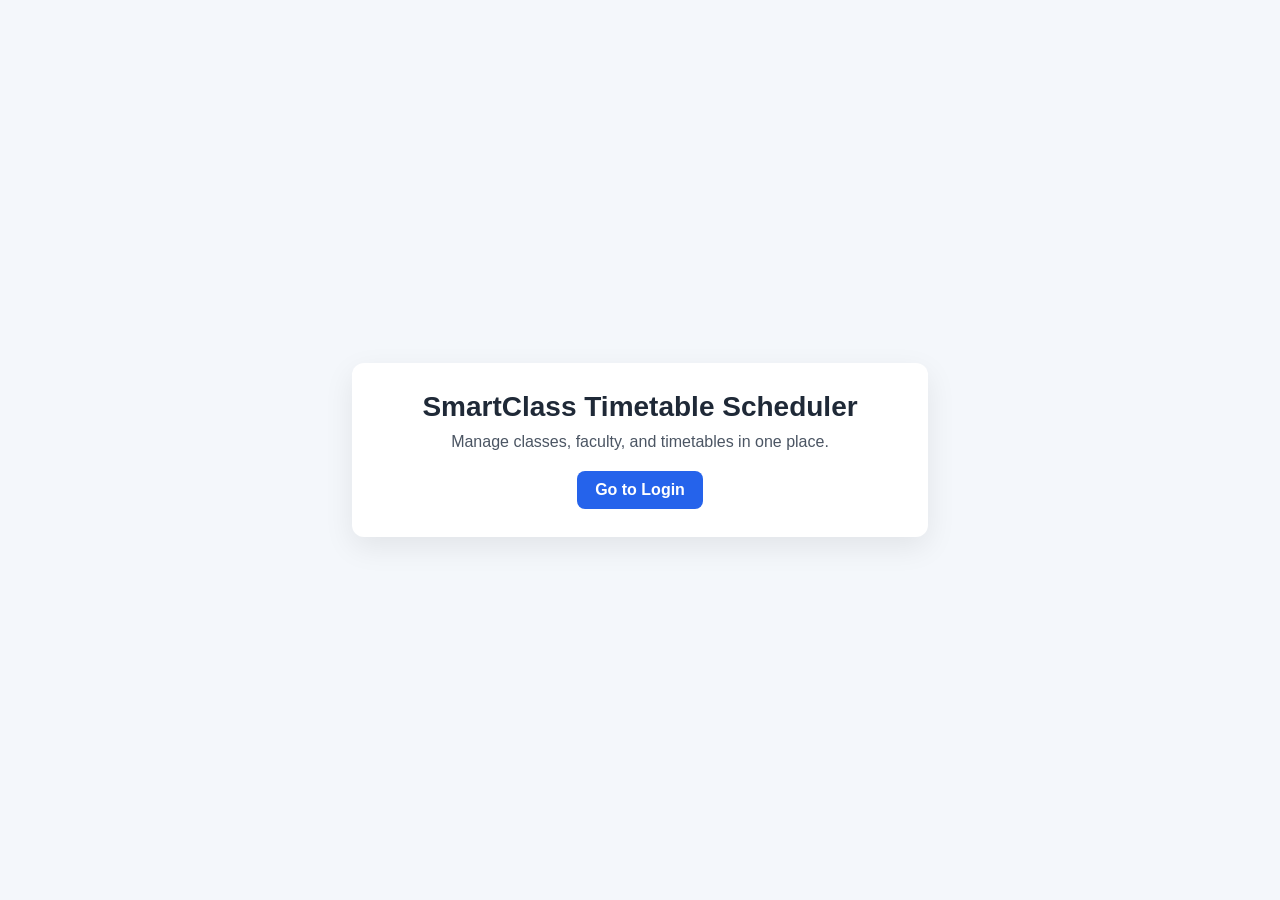
<file: smartclass/index.html>
<!DOCTYPE html>
<html lang="en">
<head>
  <meta charset="UTF-8" />
  <meta name="viewport" content="width=device-width, initial-scale=1.0" />
  <title>SmartClass</title>
  <style>
    body {
      margin: 0;
      font-family: Arial, sans-serif;
      min-height: 100vh;
      display: grid;
      place-items: center;
      background: #f4f7fb;
      color: #1f2937;
    }
    .card {
      width: min(92vw, 520px);
      background: #ffffff;
      border-radius: 12px;
      padding: 28px;
      box-shadow: 0 10px 30px rgba(0, 0, 0, 0.08);
      text-align: center;
    }
    h1 {
      margin: 0 0 10px;
      font-size: 28px;
    }
    p {
      margin: 0 0 20px;
      color: #4b5563;
    }
    a.btn {
      display: inline-block;
      text-decoration: none;
      background: #2563eb;
      color: #fff;
      padding: 10px 18px;
      border-radius: 8px;
      font-weight: 600;
    }
    a.btn:hover {
      background: #1d4ed8;
    }
  </style>
</head>
<body>
  <main class="card">
    <h1>SmartClass Timetable Scheduler</h1>
    <p>Manage classes, faculty, and timetables in one place.</p>
    <a class="btn" href="/login">Go to Login</a>
  </main>
</body>
</html>
</file>
